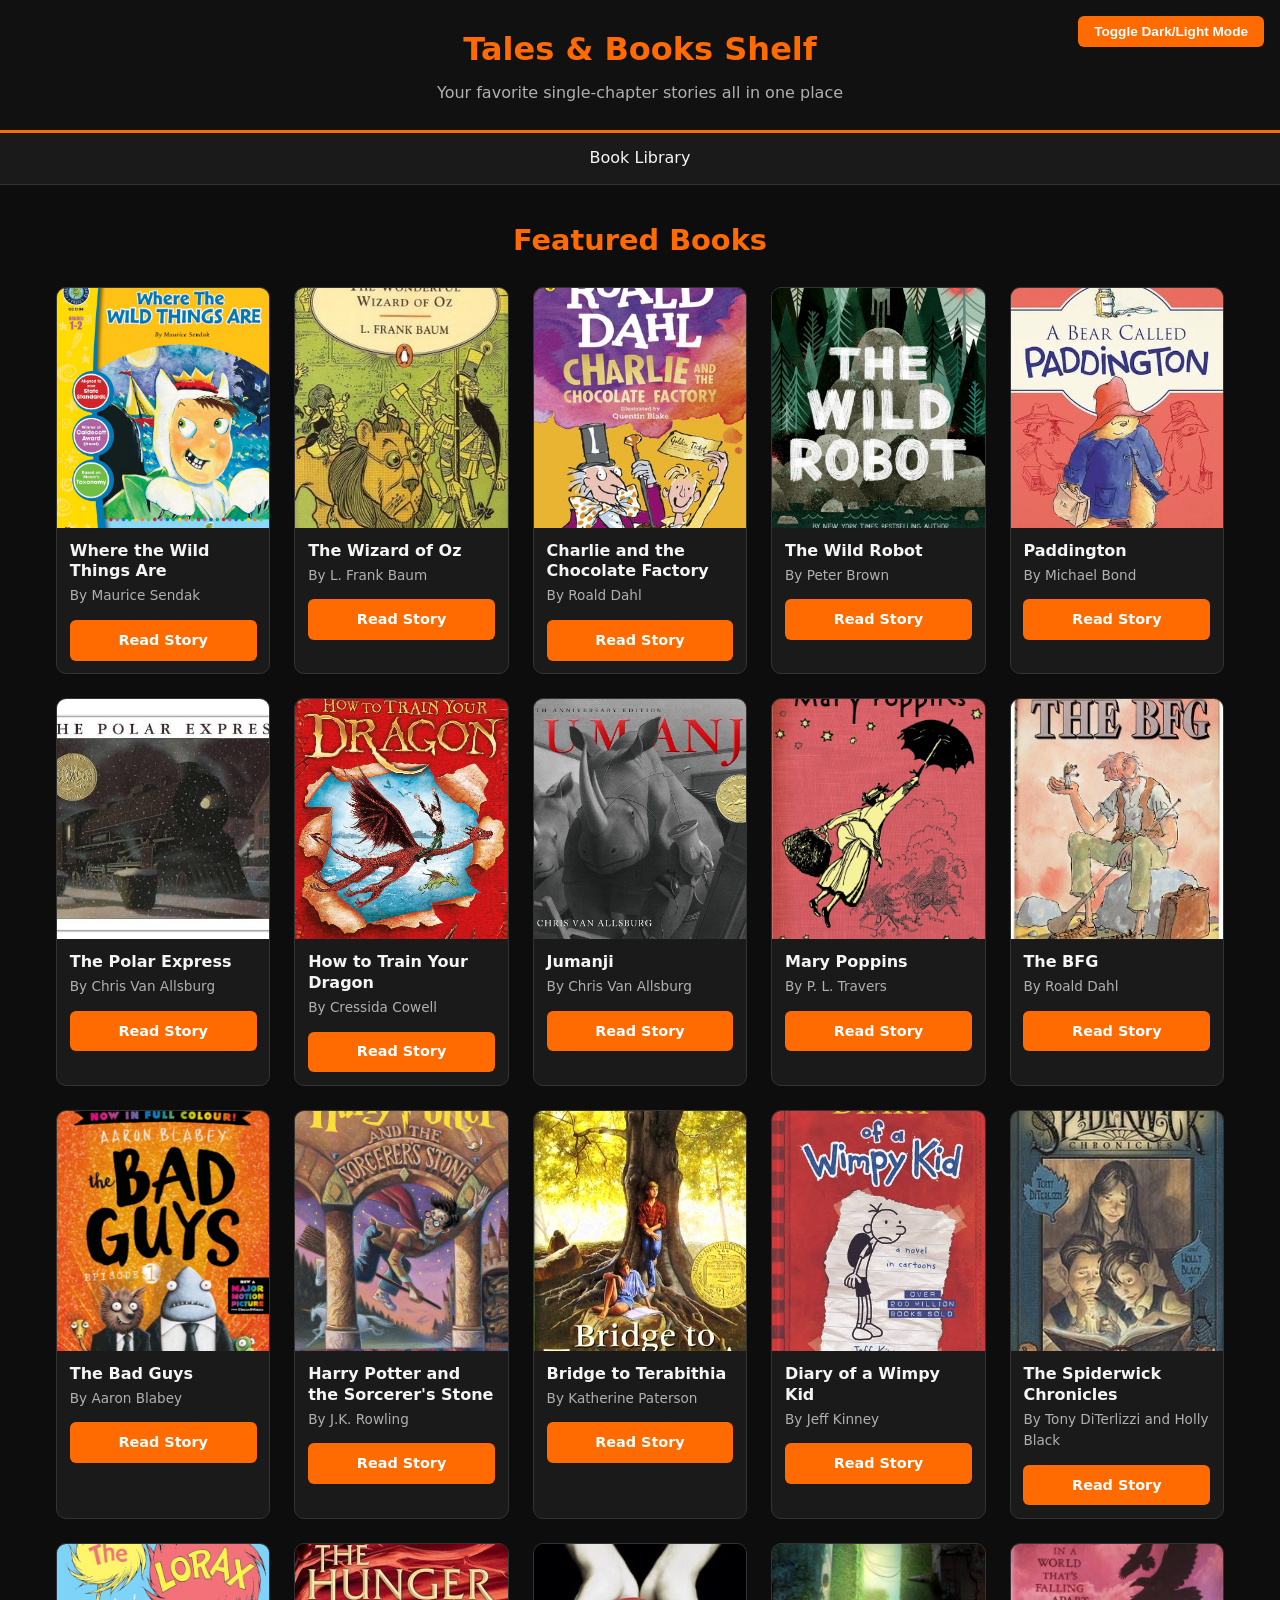
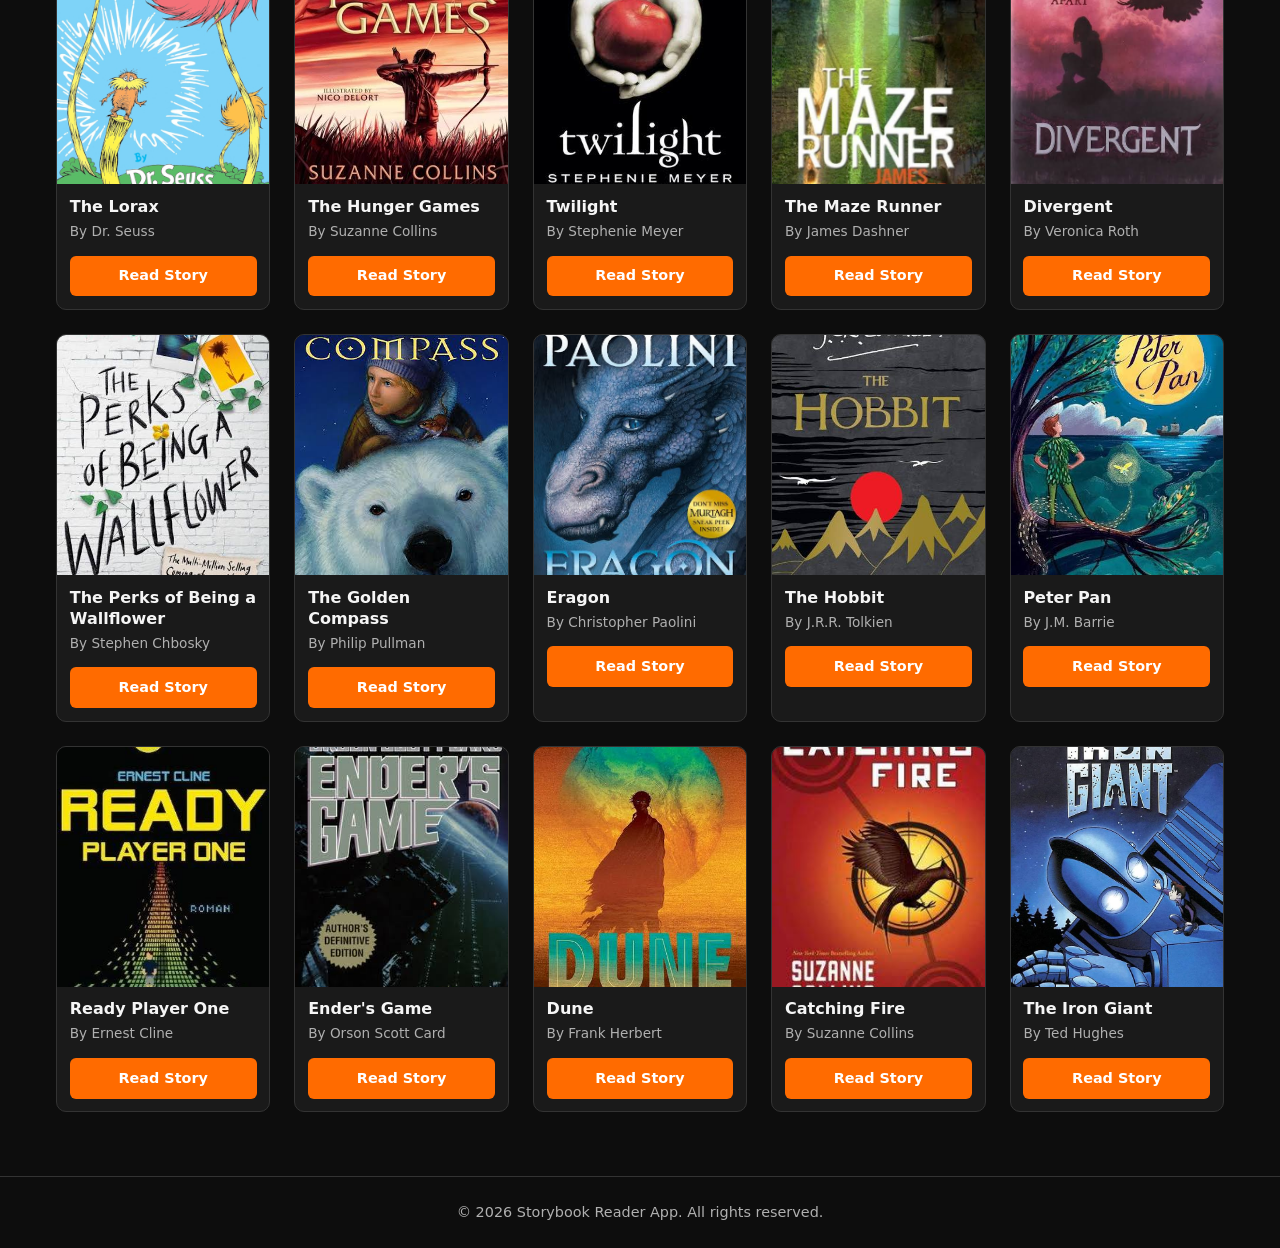
<file: index.html>
<!DOCTYPE html>
<html lang="en">
<head>
    <meta charset="UTF-8">
    <meta name="viewport" content="width=device-width, initial-scale=1.0">
    <title>Storybook Hub - Tales & Books Shelf</title>
    <link rel="stylesheet" href="style.css">
</head>
<body>

    <!-- Header -->
    <header>
        <h1>Tales & Books Shelf</h1>
        <p>Your favorite single-chapter stories all in one place</p>
        <button id="theme-toggle" aria-label="Toggle dark/light mode">Toggle Dark/Light Mode</button>
    </header>

    <!-- Navigation -->
    <nav>
        <ul>
            <li><a href="#library">Book Library</a></li>
        </ul>
    </nav>

    <!-- Main Content -->
    <main>
        <section id="library">
            <h2>Featured Books</h2>
            <div class="book-grid" id="book-grid">
                <!-- Books are generated by JavaScript from the data array -->
            </div>
        </section>
    </main>

    <!-- Footer -->
    <footer>
        <p>&copy; 2026 Storybook Reader App. All rights reserved.</p>
    </footer>

    <script src="script.js"></script>
    <script>
        // Render the book cards on the home page
        document.addEventListener('DOMContentLoaded', () => {
            const grid = document.getElementById('book-grid');
            books.forEach(book => {
                const card = document.createElement('article');
                card.className = 'book-card';
                card.innerHTML = `
                    <img src="${book.cover}" alt="${book.title} Cover">
                    <h3>${book.title}</h3>
                    <p class="author">By ${book.author}</p>
                    <a href="story.html?id=${book.id}" class="read-btn">Read Story</a>
                `;
                grid.appendChild(card);
            });
        });
    </script>
</body>
</html>
</file>
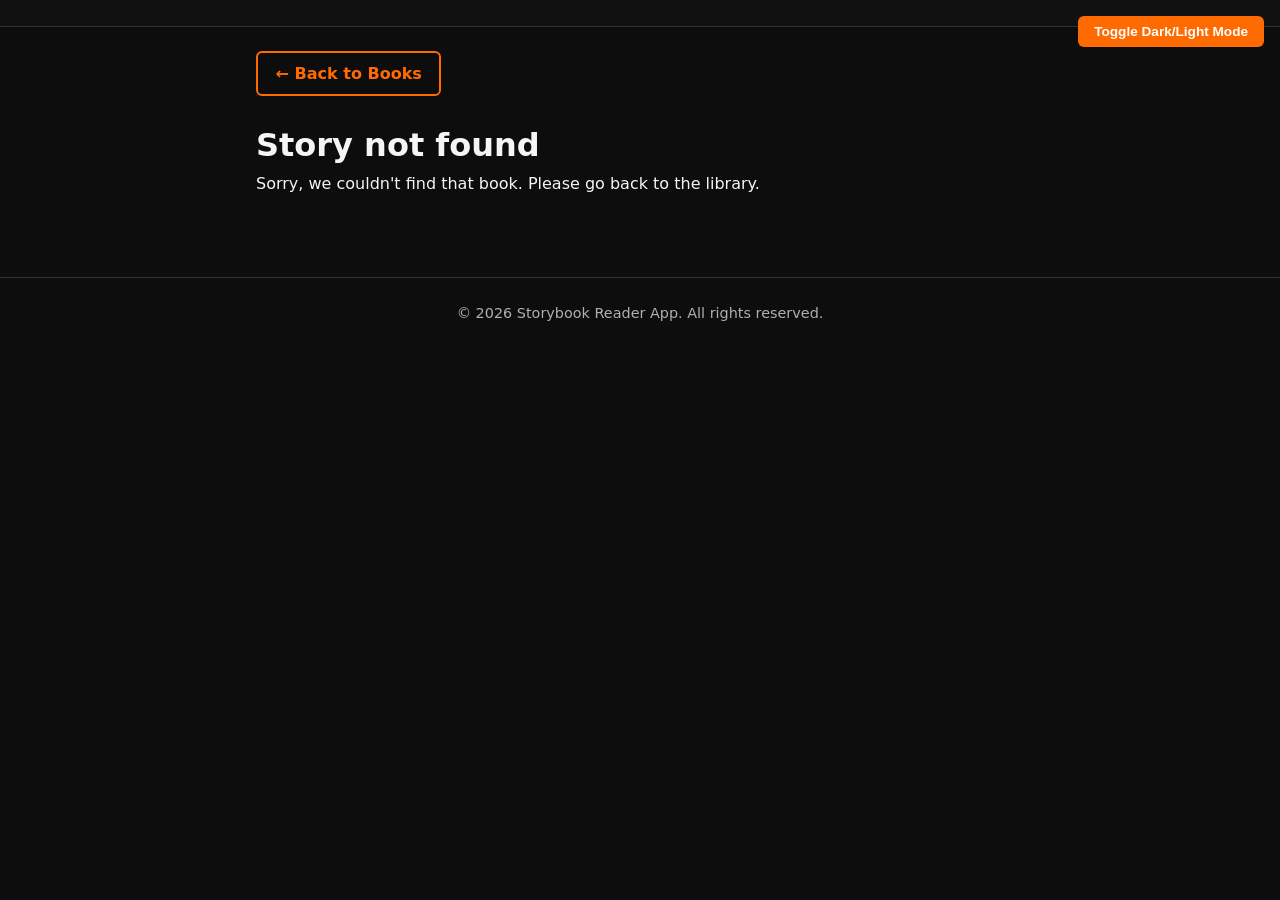
<file: story.html>
<!DOCTYPE html>
<html lang="en">
<head>
    <meta charset="UTF-8">
    <meta name="viewport" content="width=device-width, initial-scale=1.0">
    <title>Reading - Tales & Books Shelf</title>
    <link rel="stylesheet" href="style.css">
</head>
<body class="reading-page">

    <header class="story-page-header">
        <button id="theme-toggle" aria-label="Toggle dark/light mode">Toggle Dark/Light Mode</button>
    </header>

    <main class="story-container">
        <a href="index.html" class="back-btn">← Back to Books</a>

        <div class="story-header">
            <img id="story-cover" src="" alt="Book cover" class="story-cover">
            <div class="story-meta">
                <h1 id="story-title"></h1>
                <p id="story-author" class="author"></p>
                <p id="story-genre" class="genre"></p>
            </div>
        </div>

        <article class="story-content">
            <h2 id="chapter-title"></h2>
            <div id="story-text"></div>
        </article>

        <a href="index.html" class="back-btn bottom-back">← Back to Books</a>
    </main>

    <footer>
        <p>&copy; 2026 Storybook Reader App. All rights reserved.</p>
    </footer>

    <script src="script.js"></script>
    <script>
        document.addEventListener('DOMContentLoaded', () => {
            // Get the book id from the URL (e.g. story.html?id=5)
            const params = new URLSearchParams(window.location.search);
            const id = parseInt(params.get('id'), 10);

            const book = books.find(b => b.id === id);

            if (!book) {
                document.querySelector('.story-container').innerHTML = `
                    <a href="index.html" class="back-btn">← Back to Books</a>
                    <h1>Story not found</h1>
                    <p>Sorry, we couldn't find that book. Please go back to the library.</p>
                `;
                return;
            }

            // Fill in the page
            document.title = `${book.title} - Tales & Books Shelf`;
            document.getElementById('story-cover').src = book.cover;
            document.getElementById('story-cover').alt = `${book.title} Cover`;
            document.getElementById('story-title').textContent = book.title;
            document.getElementById('story-author').textContent = `By ${book.author}`;
            document.getElementById('story-genre').textContent = `Genre: ${book.genre}`;
            document.getElementById('chapter-title').textContent = book.chapter;
            document.getElementById('story-text').innerHTML = `<p>${book.story}</p>`;
        });
    </script>
</body>
</html>
</file>
<file: style.css>
/* ========== RESET & BASE ========== */
* {
    margin: 0;
    padding: 0;
    box-sizing: border-box;
}

:root {
    --bg: #0d0d0d;
    --card-bg: #1a1a1a;
    --text: #f5f5f5;
    --text-muted: #b0b0b0;
    --accent: #ff6b00;          /* orange */
    --accent-hover: #ff8533;
    --border: #333;
    --header-bg: #111;
}

body.light-mode {
    --bg: #f8f8f8;
    --card-bg: #ffffff;
    --text: #1a1a1a;
    --text-muted: #555;
    --accent: #e55a00;
    --accent-hover: #ff6b00;
    --border: #ddd;
    --header-bg: #fff;
}

body {
    font-family: 'Segoe UI', system-ui, -apple-system, sans-serif;
    background-color: var(--bg);
    color: var(--text);
    line-height: 1.6;
    min-height: 100vh;
    transition: background-color 0.3s, color 0.3s;
}

/* ========== HEADER ========== */
header {
    background: var(--header-bg);
    padding: 1.5rem 1rem;
    text-align: center;
    border-bottom: 3px solid var(--accent);
    position: relative;
}

header h1 {
    font-size: 2rem;
    color: var(--accent);
    margin-bottom: 0.3rem;
}

header p {
    color: var(--text-muted);
    font-size: 1rem;
}

#theme-toggle {
    position: absolute;
    top: 1rem;
    right: 1rem;
    background: var(--accent);
    color: white;
    border: none;
    padding: 0.5rem 1rem;
    border-radius: 6px;
    cursor: pointer;
    font-size: 0.85rem;
    font-weight: 600;
    transition: background 0.2s;
}

#theme-toggle:hover {
    background: var(--accent-hover);
}

/* ========== NAV ========== */
nav {
    background: var(--card-bg);
    border-bottom: 1px solid var(--border);
}

nav ul {
    list-style: none;
    display: flex;
    justify-content: center;
    gap: 2rem;
    padding: 0.8rem;
}

nav a {
    color: var(--text);
    text-decoration: none;
    font-weight: 500;
    transition: color 0.2s;
}

nav a:hover {
    color: var(--accent);
}

/* ========== MAIN & LIBRARY ========== */
main {
    max-width: 1200px;
    margin: 0 auto;
    padding: 2rem 1rem;
}

#library h2 {
    text-align: center;
    margin-bottom: 1.5rem;
    color: var(--accent);
    font-size: 1.8rem;
}

.book-grid {
    display: grid;
    grid-template-columns: repeat(auto-fill, minmax(180px, 1fr));
    gap: 1.5rem;
}

/* ========== BOOK CARDS ========== */
.book-card {
    background: var(--card-bg);
    border-radius: 10px;
    overflow: hidden;
    border: 1px solid var(--border);
    transition: transform 0.25s, box-shadow 0.25s;
    display: flex;
    flex-direction: column;
}

.book-card:hover {
    transform: translateY(-6px);
    box-shadow: 0 8px 20px rgba(255, 107, 0, 0.25);
}

.book-card img {
    width: 100%;
    height: 240px;
    object-fit: cover;
    display: block;
    background: #222;
}

.book-card h3 {
    font-size: 1rem;
    padding: 0.8rem 0.8rem 0.2rem;
    line-height: 1.3;
}

.book-card .author {
    font-size: 0.85rem;
    color: var(--text-muted);
    padding: 0 0.8rem 0.8rem;
}

.read-btn {
    display: block;
    margin: 0 0.8rem 0.8rem;
    padding: 0.55rem;
    background: var(--accent);
    color: white;
    text-align: center;
    text-decoration: none;
    border-radius: 6px;
    font-weight: 600;
    font-size: 0.9rem;
    transition: background 0.2s;
}

.read-btn:hover {
    background: var(--accent-hover);
}

/* ========== STORY READING PAGE ========== */
.reading-page .story-page-header {
    padding: 0.8rem 1rem;
    text-align: right;
    border-bottom: 1px solid var(--border);
}

.story-container {
    max-width: 800px;
    margin: 0 auto;
    padding: 1.5rem 1rem 3rem;
}

.back-btn {
    display: inline-block;
    margin-bottom: 1.5rem;
    padding: 0.5rem 1.1rem;
    background: transparent;
    border: 2px solid var(--accent);
    color: var(--accent);
    text-decoration: none;
    border-radius: 6px;
    font-weight: 600;
    transition: all 0.2s;
}

.back-btn:hover {
    background: var(--accent);
    color: white;
}

.bottom-back {
    margin-top: 2rem;
}

.story-header {
    display: flex;
    gap: 1.5rem;
    margin-bottom: 2rem;
    align-items: flex-start;
}

.story-cover {
    width: 160px;
    height: 240px;
    object-fit: cover;
    border-radius: 8px;
    box-shadow: 0 4px 12px rgba(0,0,0,0.4);
    flex-shrink: 0;
}

.story-meta h1 {
    font-size: 1.8rem;
    color: var(--accent);
    margin-bottom: 0.4rem;
    line-height: 1.25;
}

.story-meta .author {
    font-size: 1.1rem;
    color: var(--text-muted);
    margin-bottom: 0.3rem;
}

.story-meta .genre {
    font-size: 0.95rem;
    color: var(--accent);
    font-weight: 500;
}

.story-content {
    background: var(--card-bg);
    padding: 1.8rem;
    border-radius: 10px;
    border: 1px solid var(--border);
}

.story-content h2 {
    font-size: 1.3rem;
    margin-bottom: 1.2rem;
    color: var(--accent);
    border-bottom: 1px solid var(--border);
    padding-bottom: 0.5rem;
}

.story-content p {
    font-size: 1.1rem;
    line-height: 1.8;
    color: var(--text);
}

/* ========== FOOTER ========== */
footer {
    text-align: center;
    padding: 1.5rem;
    color: var(--text-muted);
    font-size: 0.9rem;
    border-top: 1px solid var(--border);
    margin-top: 2rem;
}

/* ========== RESPONSIVE ========== */
@media (max-width: 600px) {
    header h1 {
        font-size: 1.5rem;
    }

    #theme-toggle {
        position: static;
        margin-top: 0.8rem;
    }

    .book-grid {
        grid-template-columns: repeat(auto-fill, minmax(140px, 1fr));
        gap: 1rem;
    }

    .book-card img {
        height: 190px;
    }

    .story-header {
        flex-direction: column;
        align-items: center;
        text-align: center;
    }

    .story-cover {
        width: 140px;
        height: 210px;
    }

    .story-content {
        padding: 1.2rem;
    }

    .story-content p {
        font-size: 1.05rem;
    }
}
</file>
